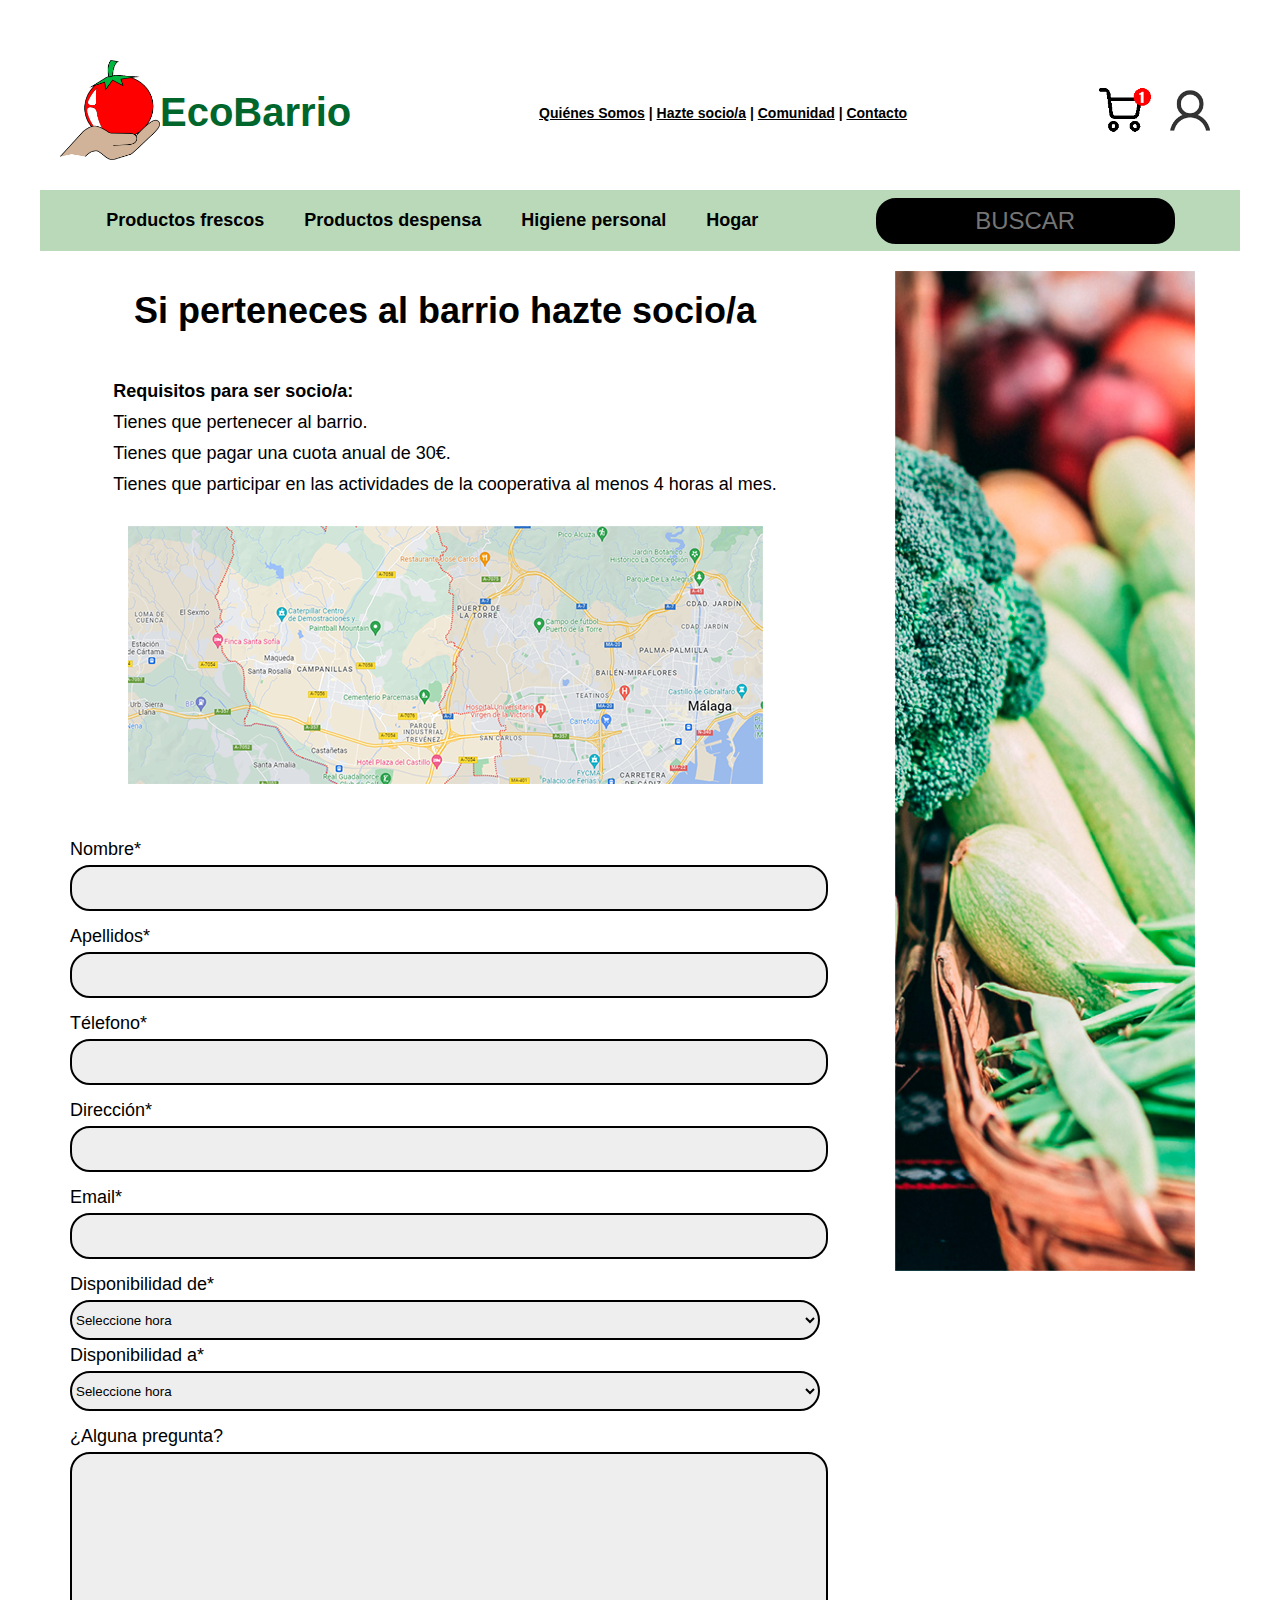
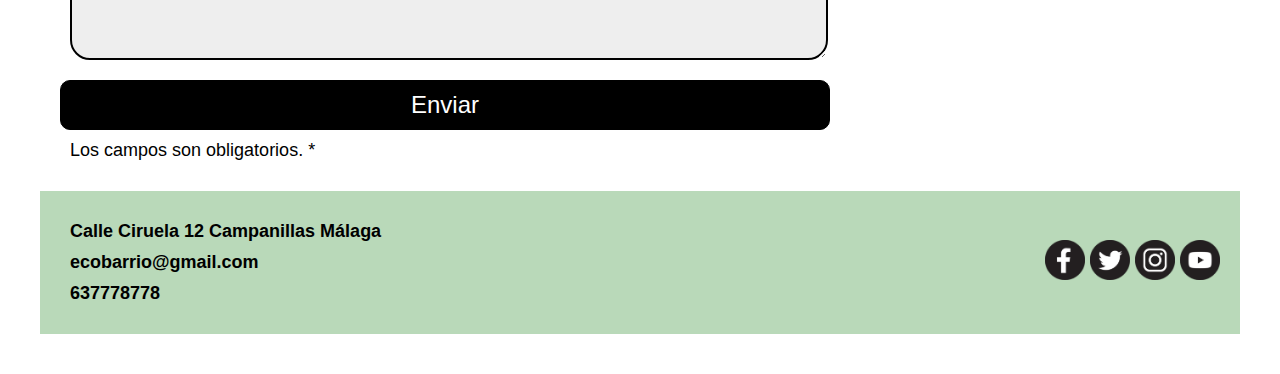
<file: HazteSocio.html>
﻿<!DOCTYPE html>

<html lang="es" xmlns="http://www.w3.org/1999/xhtml">
<head>
    <meta charset="utf-8">
    <title>Hazte socio/a</title>
	<link rel="stylesheet" href="css/styles.css">
	<meta name="viewport" content="user-scalable=si, width=device-width, initial-scale=1">
	<link rel="icon" href="images/favicon.png">

</head>

<body>
    <header>
        <div class="div_icono_pagina izquierda_texto ">
		<a href="Index.html"><img src="images/icono.jpg" alt="Icono de la web de una mano sujetando un tomate" width = "100" height = "100"></a>
		 <span id="texto_icono_web" class="texto_verde_oscuro texto_bold">EcoBarrio</span>
		</div>
		<div id="menu_hazte_socio" class="centrar_texto texto_bold">
		<a href="QuienesSomos.html"> Quiénes Somos</a> | 
		<a href="HazteSocio.html"> Hazte socio/a</a> |
		<a href="#"> Comunidad</a> |
		<a href="#"> Contacto</a>
		</div>
		<div class="derecha_texto"> 
		<a href="#"><img src="images/carrito.png" alt="Icono de un carrito de compra" width = "60" height = "60"></a>
		<a href="#"><img src="images/perfil.png" alt="Icono perfil" width = "60" height = "60"></a>
		</div>

		<div id="boton_menu_hamburguesa" class="derecha_texto"> 
		<img src="images/boton_hamburguesa.png" alt="Icono de un carrito de compra" width = "60" height = "60">		
		</div>
     </header>
	 

	 <nav id="menu_hamburguesa">
     <ul>
     <li><a href="PaginaProductos.html">Productos frescos</a> </li>
     <li><a href="PaginaProductos.html">Productos Despensa</a> </li>
     <li><a href="PaginaProductos.html">Higiene personal</a> </li>
     <li><a href="PaginaProductos.html">Hogar</a> </li>
	 <li><a href="HazteSocio.html">Hazte socio/a</a></li>
     <li><a href="QuienesSomos.html">Quiénes somos</a></li>
     <li><a href="#"> Contacto</a></li>
     </ul>
     </nav>


    <nav id="menu_normal" class="fondo_verde_claro">
	   <div>
       <ul class= "texto_bold">
          <li><a href="PaginaProductos.html">Productos frescos</a> </li>
          <li><a href="PaginaProductos.html">Productos despensa</a> </li>
          <li><a href="PaginaProductos.html">Higiene personal</a> </li>
          <li><a href="PaginaProductos.html">Hogar</a></li>
       </ul>
	   </div>
		
	   <div>
		 <label class="texto_verde">.<input id="campo_busqueda" class="centrar_texto" tabindex="0" type="text"  placeholder="BUSCAR"></label>
	   </div>
    </nav>

	<div class="sidebar centrar_texto">
	  <img src="images/verduras_sidebar.jpg" alt="Icono de un carrito de compra" width = "300" height = "1000">	
    </div>


	<div class = "container">

		<h1 class = "izquierda_texto">Si perteneces al barrio hazte socio/a</h1>
       <div>
	   <p class= "texto_40"></p>
	   <p class= "texto_bold">Requisitos para ser socio/a:</p>
	   <p>Tienes que pertenecer al barrio.</p>
	   <p>Tienes que pagar una cuota anual de 30€.</p>
	   <p>Tienes que participar en las actividades de la cooperativa al menos 4 horas al mes.</p>
	   <br>
	   </div>

	   <div>
	   <img src="images/mapa.png" alt="Icono de un carrito de compra" width = "635" height = "258">
	   </div>

	   <div id="columna_principal">	<!-- formulario de contacto-->
		  <form action="form" method="post"> 
		    <div>
		      <!--PRIMERA PARTE FORMULARIO-->
		      <p><label for="nombre" >Nombre*</label><input type="text" name="introducir_nombre" id="nombre" Required></p>			 
		      <p><label for="apellido" >Apellidos*</label><input type="text" name="introducir_apellido" id="apellido" Required></p>
		      <p><label for="telefono">Télefono*</label><input type="tel" name="introducir_telefono" id="telefono" Required></p> 
			  <p><label for="direccion">Dirección*</label><input id="direccion" name = "introducir_direccion" Required></p>
			  <p><label for="email">Email*</label><input id="email" name = "introducir_email" Required></p>

			  <p><label for="disponibilidad_de">Disponibilidad de*</label><select id="disponibilidad_de" name = "disponibilidad_de" Required>
			     <option value="">Seleccione hora</option>
			     <option value = "10:00">10:00</option>
			     <option value = "11:00">11:00</option>
				 <option value = "10:00">12:00</option>

			 </select>
			 <label for="disponibilidad_a">Disponibilidad a*</label><select id="disponibilidad_a" name = "disponibilidad_a" Required>
			     <option value="">Seleccione hora</option>
			     <option value = "10:00">17:00</option>
			     <option value = "11:00">18:00</option>
				 <option value = "10:00">19:00</option>
			 </select></p>
			    
		      <p><label for="mensaje">¿Alguna pregunta?</label><textarea name="introducir_mensaje" class="texto_mensaje" id="mensaje"></textarea></p>                               
		      <button class="boton texto_blanco fondo_verde_oscuro" type="submit" name="enviar_formulario" id="enviar">Enviar</button>
		      <p>Los campos son obligatorios. * </p>

			</div>    
		  </form>
	    </div><!-- fin formulario de contacto-->
    </div>   	

    <footer class="fondo_verde_claro">
        <div class="izquierda_texto texto_bold">
		<p>Calle Ciruela 12 Campanillas Málaga</p>
		<p>ecobarrio@gmail.com</p>
		<p>637778778</p>
		</div>
		<div class="derecha_texto">
		<a href="#"><img src="images/icono_facebook.png" alt="Una lechuga" width = "40" height = "40"></a>
		<a href="#"><img src="images/icono_twiter.png" alt="Una lechuga" width = "40" height = "40"></a>
		<a href="#"><img src="images/icono_instagram.png" alt="Una lechuga" width = "40" height = "40"></a>
		<a href="#"><img src="images/icono_youtube.png" alt="Una lechuga" width = "40" height = "40"></a>
		</div>
    </footer>

	<script src="js/codigo_menu_hamburguesa.js"></script>
</body>
</html>
</file>
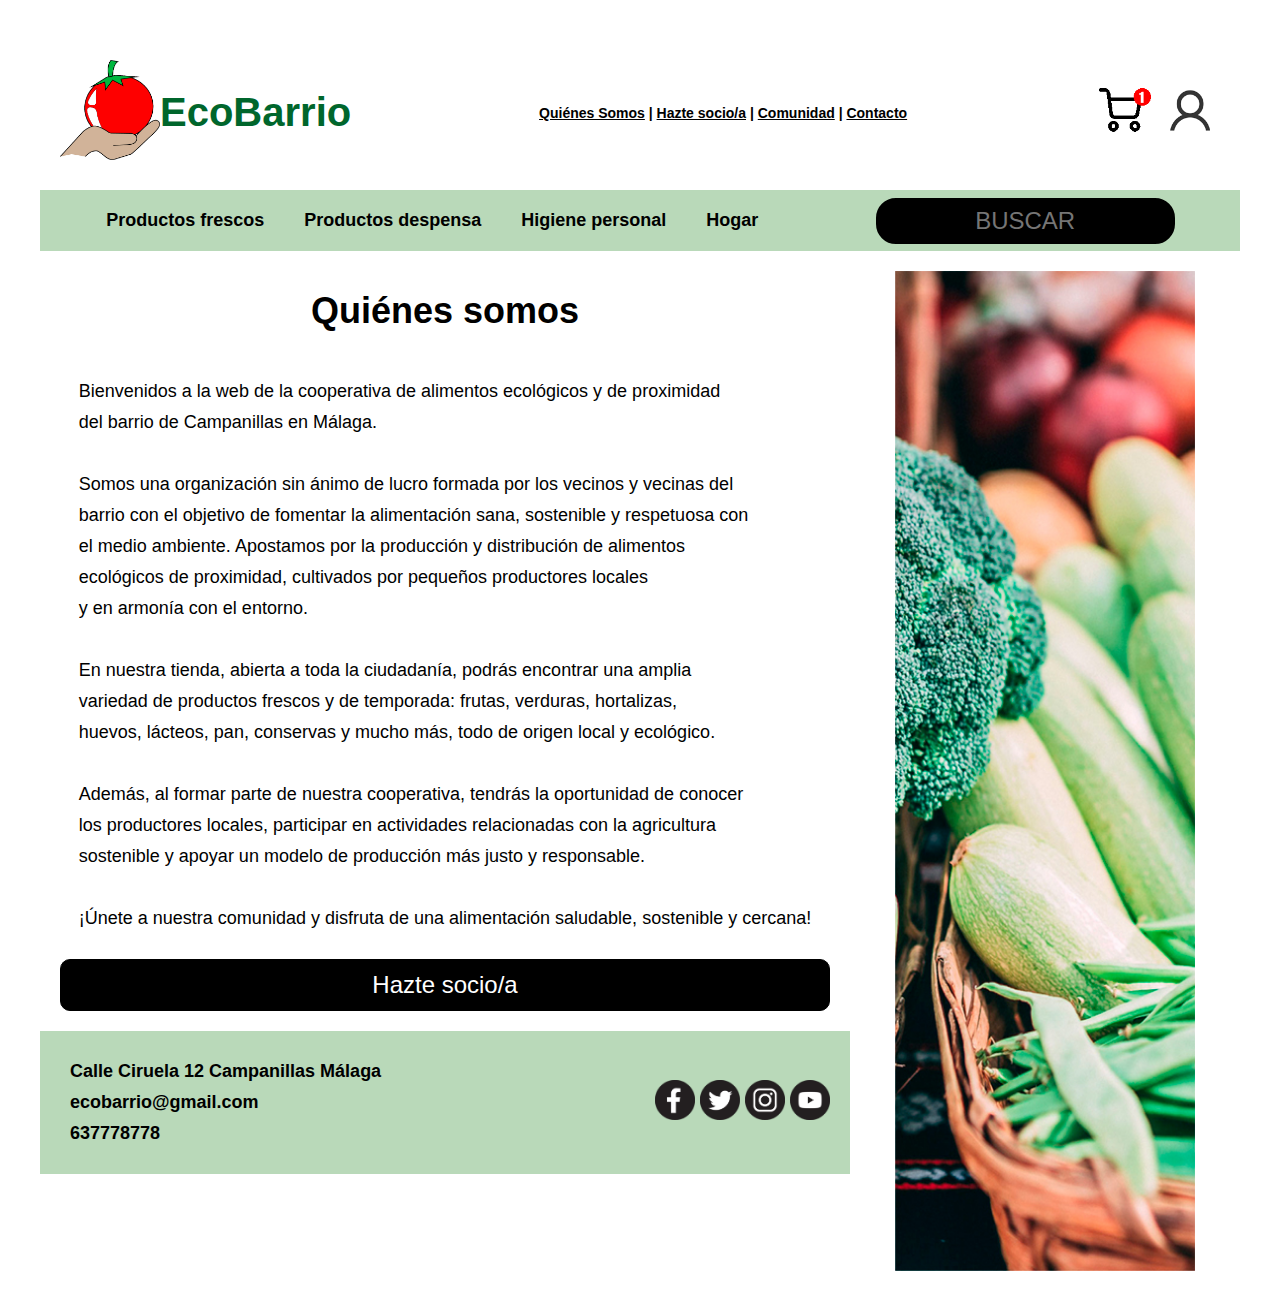
<file: QuienesSomos.html>
﻿<!DOCTYPE html>

<html lang="es" xmlns="http://www.w3.org/1999/xhtml">
<head>
    <meta charset="utf-8">
    <title>Quiénes somos</title>
	<link rel="stylesheet" href="css/styles.css">
	<meta name="viewport" content="user-scalable=si, width=device-width, initial-scale=1">
	<link rel="icon" href="images/favicon.png">

</head>

<body>
    <header>
        <div class="div_icono_pagina izquierda_texto ">
		<a href="Index.html"><img src="images/icono.jpg" alt="Icono de la web de una mano sujetando un tomate" width = "100" height = "100"></a>
		 <span id="texto_icono_web" class="texto_verde_oscuro texto_bold">EcoBarrio</span>
		</div>
		<div id="menu_hazte_socio" class="centrar_texto texto_bold">
		<a href="QuienesSomos.html"> Quiénes Somos</a> | 
		<a href="HazteSocio.html"> Hazte socio/a</a> |
		<a href="#"> Comunidad</a> |
		<a href="#"> Contacto</a>
		</div>
		<div class="derecha_texto"> 
		<a href="#"><img src="images/carrito.png" alt="Icono de un carrito de compra" width = "60" height = "60"></a>
		<a href="#"><img src="images/perfil.png" alt="Icono perfil" width = "60" height = "60"></a>
		</div>

		<div id="boton_menu_hamburguesa" class="derecha_texto"> 
		<img src="images/boton_hamburguesa.png" alt="Icono de un carrito de compra" width = "60" height = "60">		
		</div>
     </header>

	 <nav id="menu_hamburguesa">
     <ul>
     <li><a href="PaginaProductos.html">Productos frescos</a> </li>
     <li><a href="PaginaProductos.html">Productos Despensa</a> </li>
     <li><a href="PaginaProductos.html">Higiene personal</a> </li>
     <li><a href="PaginaProductos.html">Hogar</a> </li>
	 <li><a href="HazteSocio.html">Hazte socio</a></li>
     <li><a href="QuienesSomos.html">Quiénes somos</a></li>
     <li><a href="#"> Contacto</a></li>
     </ul>
     </nav>


    <nav id="menu_normal" class="fondo_verde_claro">
	   <div>
       <ul class= "texto_bold">
          <li><a href="PaginaProductos.html">Productos frescos</a> </li>
          <li><a href="PaginaProductos.html">Productos despensa</a> </li>
          <li><a href="PaginaProductos.html">Higiene personal</a> </li>
          <li><a href="PaginaProductos.html">Hogar</a></li>
       </ul>
	   </div>
		
	   <div>
		 <label class="texto_verde">.<input id="campo_busqueda" class="centrar_texto" tabindex="0" type="text"  placeholder="BUSCAR"></label>
	   </div>
    </nav>

	<div class="sidebar centrar_texto">
	  <img src="images/verduras_sidebar.jpg" alt="Icono de un carrito de compra" width = "300" height = "1000">	
    </div>

	<div class = "container">
	   <h1 class = "izquierda_texto">Quiénes somos</h1>
       <div>
       <p>Bienvenidos a la web de la cooperativa de alimentos ecológicos y de proximidad </p>
       <p>del barrio de Campanillas en Málaga.</p>
       <br>
       <p>Somos una organización sin ánimo de lucro formada por los vecinos y vecinas del </p>
       <p>barrio con el objetivo de fomentar la alimentación sana, sostenible y respetuosa con </p>
       <p>el medio ambiente. Apostamos por la producción y distribución de alimentos </p>
       <p>ecológicos de proximidad, cultivados por pequeños productores locales</p>
       <p>y en armonía con el entorno.</p>
       <br>
       <p>En nuestra tienda, abierta a toda la ciudadanía, podrás encontrar una amplia </p>
       <p>variedad de productos frescos y de temporada: frutas, verduras, hortalizas, </p>
       <p>huevos, lácteos, pan, conservas y mucho más, todo de origen local y ecológico.</p>
       <br>
       <p>Además, al formar parte de nuestra cooperativa, tendrás la oportunidad de conocer </p>
       <p>los productores locales, participar en actividades relacionadas con la agricultura </p>
       <p>sostenible y apoyar un modelo de producción más justo y responsable.</p>
	   <br>
       <p>¡Únete a nuestra comunidad y disfruta de una alimentación saludable, sostenible y cercana!</p>
	   </div>

	     <div class="boton boton_hazte_socio ">
			  <div class = "centrar_texto texto_blanco"><a href="HazteSocio.html">Hazte socio/a</a></div>
		</div>		   
    </div>   	

    <footer class="fondo_verde_claro">
        <div class="izquierda_texto texto_bold">
		<p>Calle Ciruela 12 Campanillas Málaga</p>
		<p>ecobarrio@gmail.com</p>
		<p>637778778</p>
		</div>
		<div class="derecha_texto">
		<a href="#"><img src="images/icono_facebook.png" alt="Una lechuga" width = "40" height = "40"></a>
		<a href="#"><img src="images/icono_twiter.png" alt="Una lechuga" width = "40" height = "40"></a>
		<a href="#"><img src="images/icono_instagram.png" alt="Una lechuga" width = "40" height = "40"></a>
		<a href="#"><img src="images/icono_youtube.png" alt="Una lechuga" width = "40" height = "40"></a>
		</div>
    </footer>

	<script src="js/codigo_menu_hamburguesa.js"></script>
</body>
</html>
</file>
<file: css/styles.css>
﻿/*
Paleta de colores

#00662C;  verde oscuro
#B9D9B9;  verde
#000000;  negro
#FFFFFF;  blanco
*/

/******************** GENÉRICO ************************/
/* Estilos genéricos */
body {
    font-family: Arial, sans-serif; 
    max-width: 1200px;
    margin: 40px auto;
    padding: 0 20px;
	font-size : 18px;
}

h1{
	padding : 15px;
}
h2{
   margin: 40px;
   font-size: 40px;
}
p{
	margin:10px;
}

a:hover {
	color: #333;
}

/**************************************************************
 HE CREADO CLASES GENÉRICAS PARA NO SOBRECARGAR CADA CLASE O ID
***************************************************************/
.centrar_texto{       /* Para centrar el texto de cualquier elemento */
  text-align: center;
}
.derecha_texto{      /* Para alinear el texto a la derecha de cualquier elemento */
  text-align: right;
}
.izquierda_texto{      /* Para alinear el texto a la derecha de cualquier elemento */
  text-align: left;
}
.texto_blanco{       /* Para textos blancos */
  color: #ffffff;
}
.texto_negro{       /* Para textos negros */
  color:#0c0c0d;
}
.texto_verde{       /* Para textos verde claro */
  color:#B9D9B9;
}

.texto_verde_oscuro{ /* Para textos verde oscuro */
  color:#00662C;
}

.texto_bold{        /* Para textos bold */
  font-weight: bold;
}
#texto_icono_web{
font-size : 40px;
}
.texto_40{
    font-size : 40px;
}
.fondo_verde_claro{ /* Para los fondos verdes */  
  background-color:  #B9D9B9;
}
.fondo_negro{      /* Para los fondos blancos */
	background-color: #000000;
}


/************************ HEADER **********************************/
header {
  display: flex;
  flex-wrap: wrap;
  justify-content: center;
  align-items: center;     /*centrado vertical de los items del div*/
  background-color: #ffffff;
  padding: 20px;
  height: 100px;
  margin-bottom: 10px;
}

header div{
  flex-grow: 1; /* Distribuye todo el espacio disponible */
}

.div_icono_pagina{
  display: flex;
  align-items:center;
}

/* Menú */

nav {
  display: flex;
  flex-wrap: wrap;
  justify-content: center;
  align-items: center;     /*centrado vertical de los items del div*/
  padding: 0px;
}
 nav div{
   display: flex;
   align-items: center;     /*centrado vertical de los items del div*/
   justify-content: center;
   flex-grow: 1; /* Distribuye todo el espacio disponible */
 }

nav ul {
   display: flex;
   align-items: center;     /*centrado vertical de los items del div*/
   justify-content: center;
   list-style: none;   
   margin: 0;
   padding: 0;
}

nav ul li {
    margin: 20px;
}

nav ul li a {
    text-decoration: none;
	color: #000;
}

#menu_hamburguesa ul{
  display: flex;
  flex-direction: column;
  position: fixed; /*posiciono en la esquina superior derecha*/
  top: 0;
  right: 0;
  margin: 20px;
  padding: 0;
}

#menu_hamburguesa li {
  width: 100%;
  display: block;
  background: lightgrey;
  margin: 0;
  padding: 10px;
  list-style: none;
  border-bottom: 1px solid grey;
}

/************************ CUERPO DE LA PÁGINA **********************************/
.container { /*Contenedor generico. No establecemos dimensiones para que el contenido fluya*/
  display: flex;
  flex-wrap: wrap;
  justify-content: center;
}

.producto {
  width:260px;   
  background-color: #fff;
  padding: 10px;
  margin: 30px;
  border-width:4px;
  border-radius: 20px;
  border-style : solid;
  border-color:#B9D9B9;
}

.boton{                    /*Generica para todos los botones. Ajusto el ancho con otra clase*/
  display: flex;
  align-items: center;     /*centrado vertical de los items del div*/
  justify-content: center; /*centrado horizontal de los items del div*/
  height:50px;      /* Alto 40 px */
  margin: auto; /* Establecemos margen */
  font-size: 24px;  /* Tamaño de fuento a 18 px*/
  background-color: #000;
  border-width:1px;
  border-radius: 10px;
  border-style : solid;
}
.boton a{
	text-decoration: none;
	color: #fff;
	padding: 10px;
}

.boton:hover{
   background-color: #B9D9B9;

}
.boton:hover a{
   color: #000;
}

.boton_producto{
  width:100%;  
}

.boton_hazte_socio{ 
  width: 100%; 
  margin: 20px; /* Establecemos margen */
}
.hazte_socio {
  display: flex;
  flex-flow: column;
  align-items: center;     /*centrado vertical de los items del div*/
  justify-content: center; /*centrado horizontal de los items del div*/
  padding: 15px 30px;
  margin: 15px 30px;
 font-size : 18px;
}

#menu_hazte_socio{ 
 font-size : 14px;
}

#menu_hazte_socio a{ 
  color :#000;
}

#menu_hazte_socio a:hover{ 
  color :#333;
}
.seccion_bienvenida_pagina_principal
{
  display: flex;
  align-items: center;     /*centrado vertical de los items del div*/
  justify-content: left;    /*centrado horizontal de los items del div*/
  font-size : 14px;
  padding : 5px 20px;
}

.seccion_filtrar_productos
{
  display: flex;
  font-size : 24px;
  padding : 20px 20px;
  margin: 50px;
  align-items: center;     /*centrado vertical de los items del div*/
  border-bottom: 3px solid;
}

.div_filtrar_productos{
   width: 370px; 
   background-color: #000;
   padding: 3px;
   margin-left: 100px;
}

.fondo_imagen_horizontal_pagina_index
{
  display: flex;
  align-items: center;     /*centrado vertical de los items del div*/
  justify-content: center; /*centrado horizontal de los items del div*/ 
  height: 400px;
  width: 1200px;
  background-position: 10% 50%;                        /* La imagen es mas grande que el div así que ajusto lo que quiero que se muestre */ 
  background-image: url("../images/imagen_index.jpg"); /* Añado imagen al fondo */
}

.fondo_imagen_horizontal
{
  height: 150px;
  width: 1200px;
  background-image: url("../images/verduras.jpg"); /* Añado imagen al fondo */
}


.img_redondeada{         
  border-radius: 50%;       /* Radio del borde hasta que parezca redonda */
  border: 2px solid #fff;
}

/************************SIDEBAR***********************************/
.sidebar {
  width: 350px; 
  padding: 20px; 
  float: right;
}


/************************ FOOTER **********************************/
footer {
  display: flex;
  flex-wrap: wrap;
  justify-content: center;
  align-items: center;     /*centrado vertical de los items del div*/	
  padding: 20px; 
}

footer div{
  flex-grow: 1; /* Distribuye todo el espacio disponible */
}

/***********************FORMULARIOS*******************************/
#columna_principal{  /* Id para el formulario de contacto */
  width: 100%;  
  margin-top:20px;     /* Margen 20px */
  flex-grow: 1;
  padding: 20px; /* Espacio interno del div principal */
}

#campo_busqueda{
  width: 90%;  
  background-color: #000;     /*Establecemos color de fondo */
  font-size: 24px;
  justify-content: center;
  align-items: center;     /*centrado vertical de los items del div*/	
}
#campo_busqueda input{
  color: #fff;
}

input, select, textarea, button{     /* Establecemos párametros de los input, select y text_area*/
  width: 100%;              /* Ancho 680px */
  height:40px;               /* Alto 40 px */
  margin: 5px 0px;           /* Establecemos margen vertical a 5px y horizontal a cero */
  border: solid 2px #000;    /* Borde negro*/
  border-radius: 20px;       /* Redondeamos los bordes de estos elementos */   
  background-color: #eeeeee; /*Establecemos color de fondo */
}


textarea{
  height: 200px; /* Establecemos altura del textarea */
}

/************************MENU HAMBURGUESA*************************/
#boton_menu_hamburguesa{
   display: none;
}

/**************************MEDIA QUERY****************************/

/* Media query para pantallas más pequeñas */
@media (max-width: 800px) {
    body {
        margin: 0px;
        padding: 0;
    }

	#boton_menu_hamburguesa{
        display:block;
    }


	#texto_icono_web{ /*ocultamos texto del icono de la página*/
	   display:none;
	}

	#menu_hazte_socio{ /*Ocultamos menú superior de hazte socio, quienes somos...*/
	    display:none;
	}

    nav {            /*Ocultamos menú secciones*/
		display: none; 
    }


    footer {
        padding: 10px;
    }
}

@media (max-width: 900px) {

	.sidebar{
		display: none; 
	}
}
</file>
